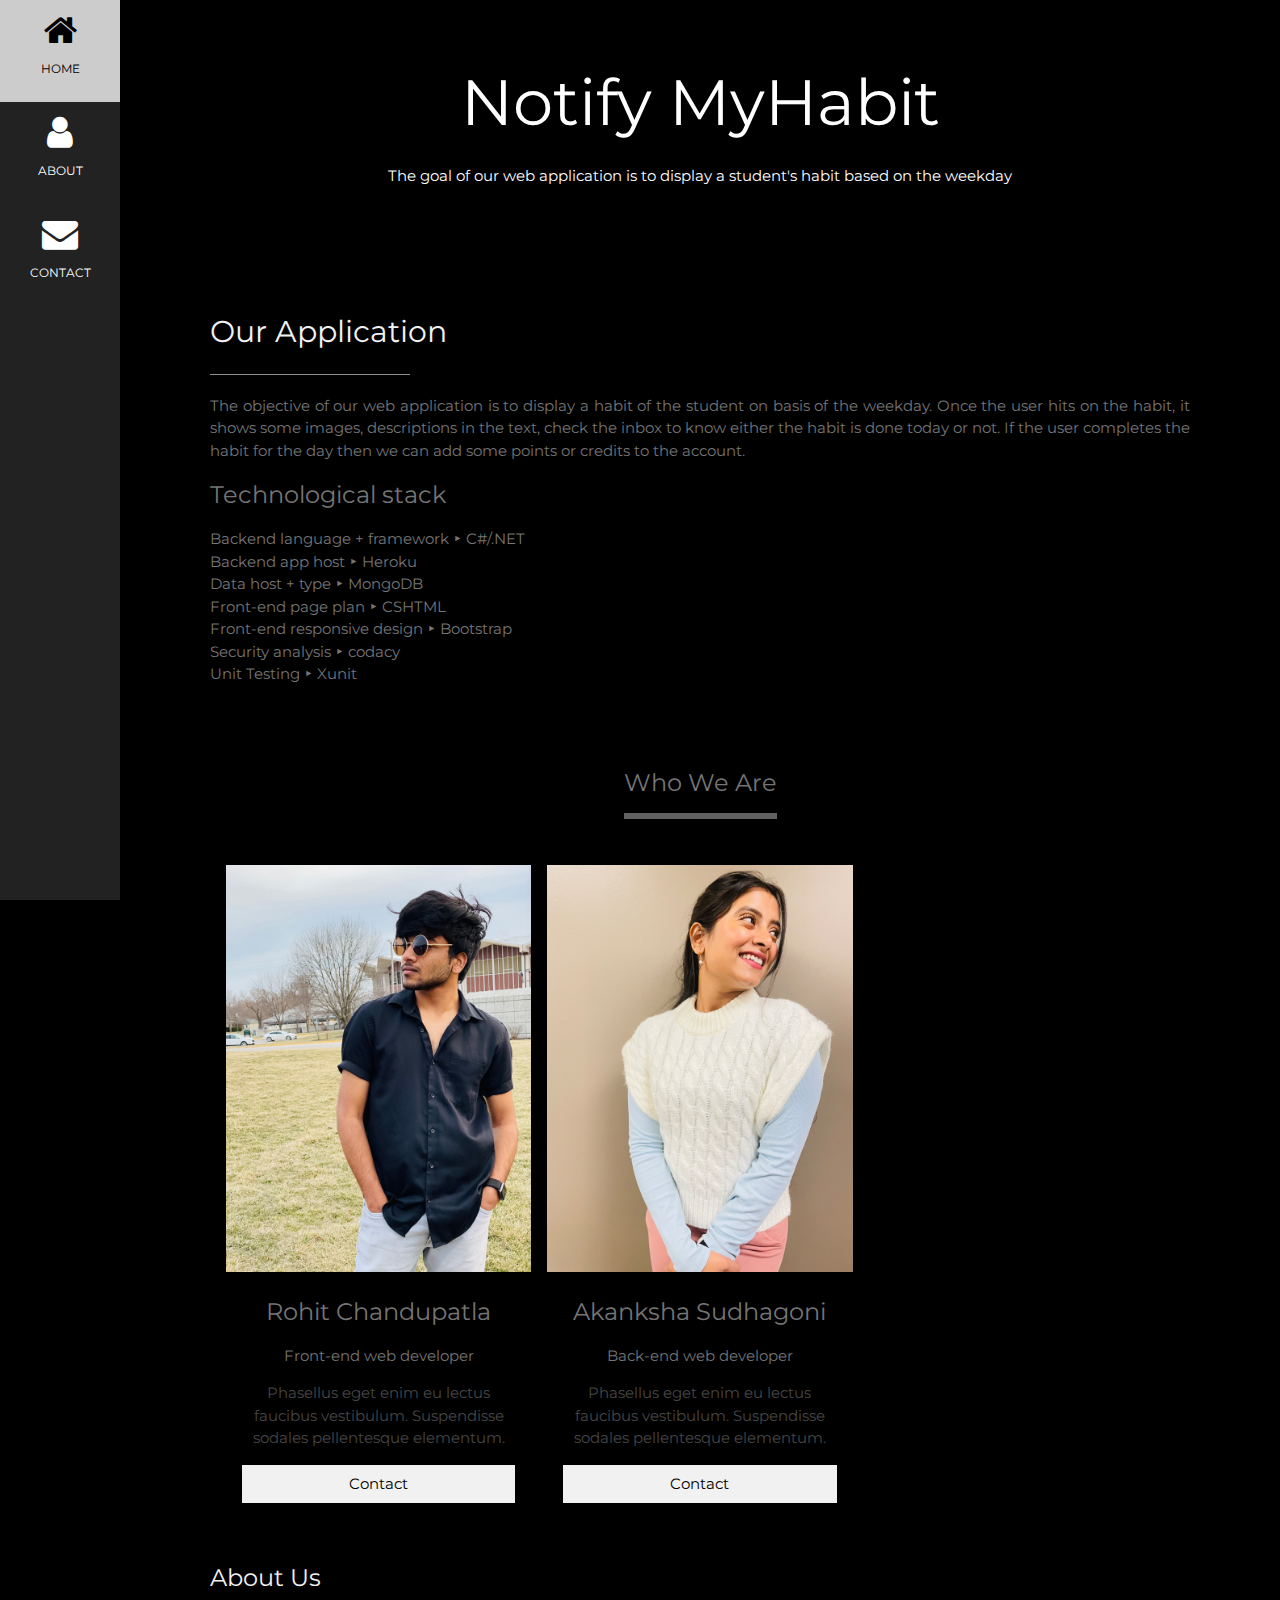
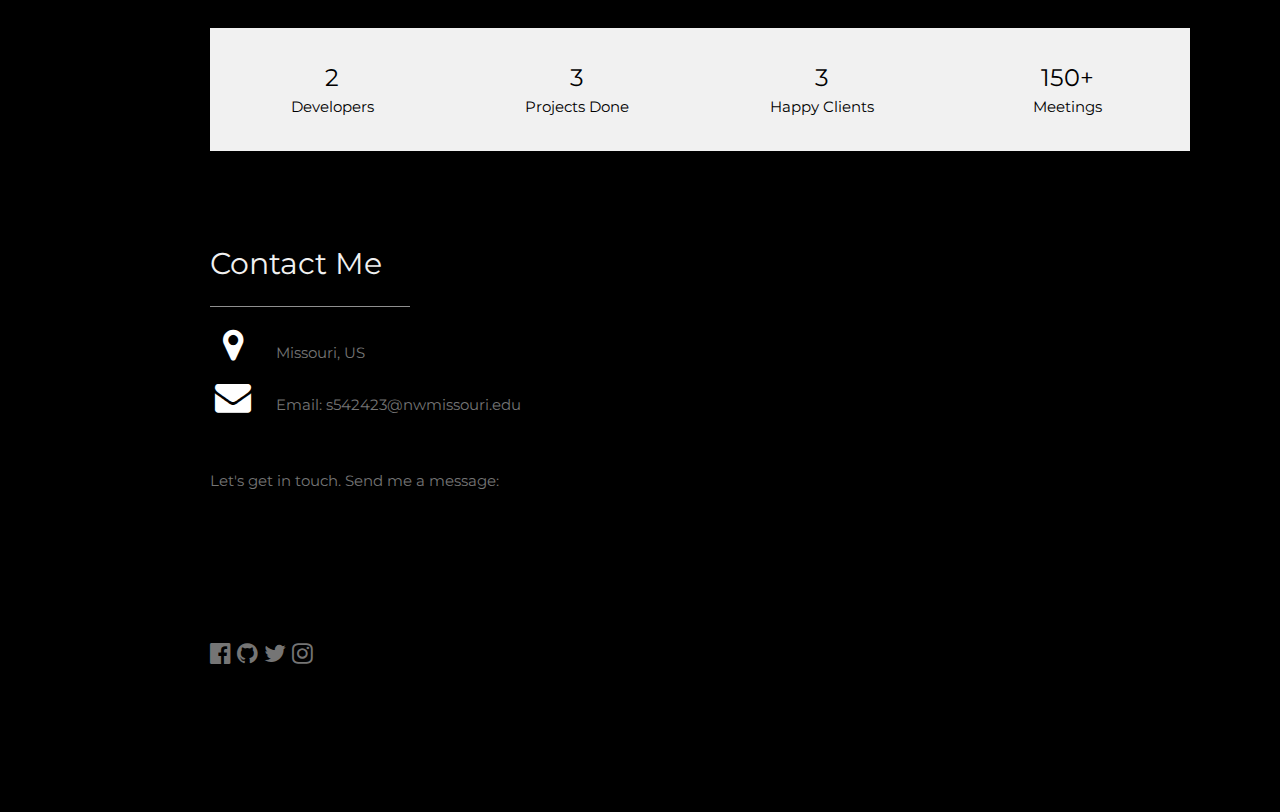
<file: index.html>
<!DOCTYPE html>
<html>
<head>
<title>myhabit doc</title>
<meta charset="UTF-8">
<meta name="viewport" content="width=device-width, initial-scale=1">
<link rel="stylesheet" href="https://www.w3schools.com/w3css/4/w3.css">
<link rel="stylesheet" href="https://fonts.googleapis.com/css?family=Montserrat">
<link rel="stylesheet" href="https://cdnjs.cloudflare.com/ajax/libs/font-awesome/4.7.0/css/font-awesome.min.css">
<style>
body, h1,h2,h3,h4,h5,h6 {font-family: "Montserrat", sans-serif}
.w3-row-padding img {margin-bottom: 12px}
/* Set the width of the sidebar to 120px */
.w3-sidebar {width: 120px;background: #222;}
/* Add a left margin to the "page content" that matches the width of the sidebar (120px) */
#main {margin-left: 120px}
/* Remove margins from "page content" on small screens */
@media only screen and (max-width: 600px) {#main {margin-left: 0}}
</style>
</head>
<body class="w3-black">

<!-- Icon Bar (Sidebar - hidden on small screens) -->
<nav class="w3-sidebar w3-bar-block w3-small w3-hide-small w3-center">
  <!-- Avatar image in top left corner -->
  <a href="#" class="w3-bar-item w3-button w3-padding-large w3-black">
    <i class="fa fa-home w3-xxlarge"></i>
    <p>HOME</p>
  </a>
  <a href="#about" class="w3-bar-item w3-button w3-padding-large w3-hover-black">
    <i class="fa fa-user w3-xxlarge"></i>
    <p>ABOUT</p>
  </a>
  <a href="#contact" class="w3-bar-item w3-button w3-padding-large w3-hover-black">
    <i class="fa fa-envelope w3-xxlarge"></i>
    <p>CONTACT</p>
  </a>
</nav>

<!-- Navbar on small screens (Hidden on medium and large screens) -->
<div class="w3-top w3-hide-large w3-hide-medium" id="myNavbar">
  <div class="w3-bar w3-black w3-opacity w3-hover-opacity-off w3-center w3-small">
    <a href="#" class="w3-bar-item w3-button" style="width:25% !important">HOME</a>
    <a href="#about" class="w3-bar-item w3-button" style="width:25% !important">ABOUT</a>
    <a href="#contact" class="w3-bar-item w3-button" style="width:25% !important">CONTACT</a>
  </div>
</div>

<!-- Page Content -->
<div class="w3-padding-large" id="main">
  <!-- Header/Home -->
  <header class="w3-container w3-padding-32 w3-center w3-black" id="home">
    <h1 class="w3-jumbo"><span class="w3-hide-small">Notify</span> MyHabit</h1>
    <p>The goal of our web application is to display a student's habit based on the weekday</p>
  </header>

  <!-- About Section -->
  <div class="w3-content w3-justify w3-text-grey w3-padding-64" id="about">
    <h2 class="w3-text-light-grey">Our Application</h2>
    <hr style="width:200px" class="w3-opacity">
    <p>The objective of our web application is to display a habit of the student on basis of the weekday.
    Once the user hits on the habit, it shows some images, descriptions in the text,
    check the inbox to know either the habit is done today or not.
    If the user completes the habit for the day then we can add some points or credits to the account.</p>

    <h3>Technological stack</h3>

    <p> Backend language + framework ‣ C#/.NET <br>

        Backend app host ‣ Heroku <br>
        
        Data host + type ‣ MongoDB <br>
        
        Front-end page plan ‣ CSHTML <br>
        
        Front-end responsive design ‣ Bootstrap <br>

        Security analysis ‣ codacy </br>

        Unit Testing ‣ Xunit

    </p>
    
    
        <center>
     <div class="w3-row-padding" id="about">
        <div class="w3-center w3-padding-64">
          <span class="w3-xlarge w3-bottombar w3-border-dark-grey w3-padding-16">Who We Are</span>
        </div>
    
        <div class="w3-third w3-margin-bottom">
          <div class="w3-card-4">
            <img src="images/team1.jpg" alt="John" style="width:100%">
            <div class="w3-container">
              <h3>Rohit Chandupatla</h3>
              <p>Front-end web developer</p>
              <p class="w3-opacity">Phasellus eget enim eu lectus faucibus vestibulum. Suspendisse sodales pellentesque elementum.</p>
              <p><button class="w3-button w3-light-grey w3-block">Contact</button></p>
            </div>
          </div>
        </div>
    
        <div class="w3-third w3-margin-bottom">
          <div class="w3-card-4">
            <img src="images/team2.jpg" alt="Mike" style="width:100%">
            <div class="w3-container">
              <h3>Akanksha Sudhagoni</h3>
              <p>Back-end web developer</p>
              <p class="w3-opacity">Phasellus eget enim eu lectus faucibus vestibulum. Suspendisse sodales pellentesque elementum.</p>
              <p><button class="w3-button w3-light-grey w3-block">Contact</button></p>
            </div>
          </div>
        </div>
    
    </div>
          </center>

  
    <h3 class="w3-padding-16 w3-text-light-grey">About Us</h3>
    <div class="w3-row w3-center w3-padding-16 w3-section w3-light-grey">
      <div class="w3-quarter w3-section">
        <span class="w3-xlarge">2</span><br>
        Developers
      </div>
      <div class="w3-quarter w3-section">
        <span class="w3-xlarge">3</span><br>
        Projects Done
      </div>
      <div class="w3-quarter w3-section">
        <span class="w3-xlarge">3</span><br>
        Happy Clients
      </div>
      <div class="w3-quarter w3-section">
        <span class="w3-xlarge">150+</span><br>
        Meetings
      </div>
    </div>

   
  <!-- End About Section -->
  
  <!-- Contact Section -->
  <div class="w3-padding-64 w3-content w3-text-grey" id="contact">
    <h2 class="w3-text-light-grey">Contact Me</h2>
    <hr style="width:200px" class="w3-opacity">

    <div class="w3-section">
      <p><i class="fa fa-map-marker fa-fw w3-text-white w3-xxlarge w3-margin-right"></i> Missouri, US</p>
      <p><i class="fa fa-envelope fa-fw w3-text-white w3-xxlarge w3-margin-right"> </i> Email: s542423@nwmissouri.edu</p>
    </div><br>
    <p>Let's get in touch. Send me a message:</p>

    

  <!-- End Contact Section -->
  </div>
  
    <!-- Footer -->
  <footer class="w3-content w3-padding-64 w3-text-grey w3-xlarge">
    <i class="fa fa-facebook-official w3-hover-opacity"></i>
    <i class="fa fa-github w3-hover-opacity"></i>
    <i class="fa fa-twitter w3-hover-opacity"></i>
    <i class="fa fa-instagram w3-hover-opacity"></i>

    

  <!-- End footer -->
  </footer>

<!-- END PAGE CONTENT -->
</div>

</body>
</html>
</file>
